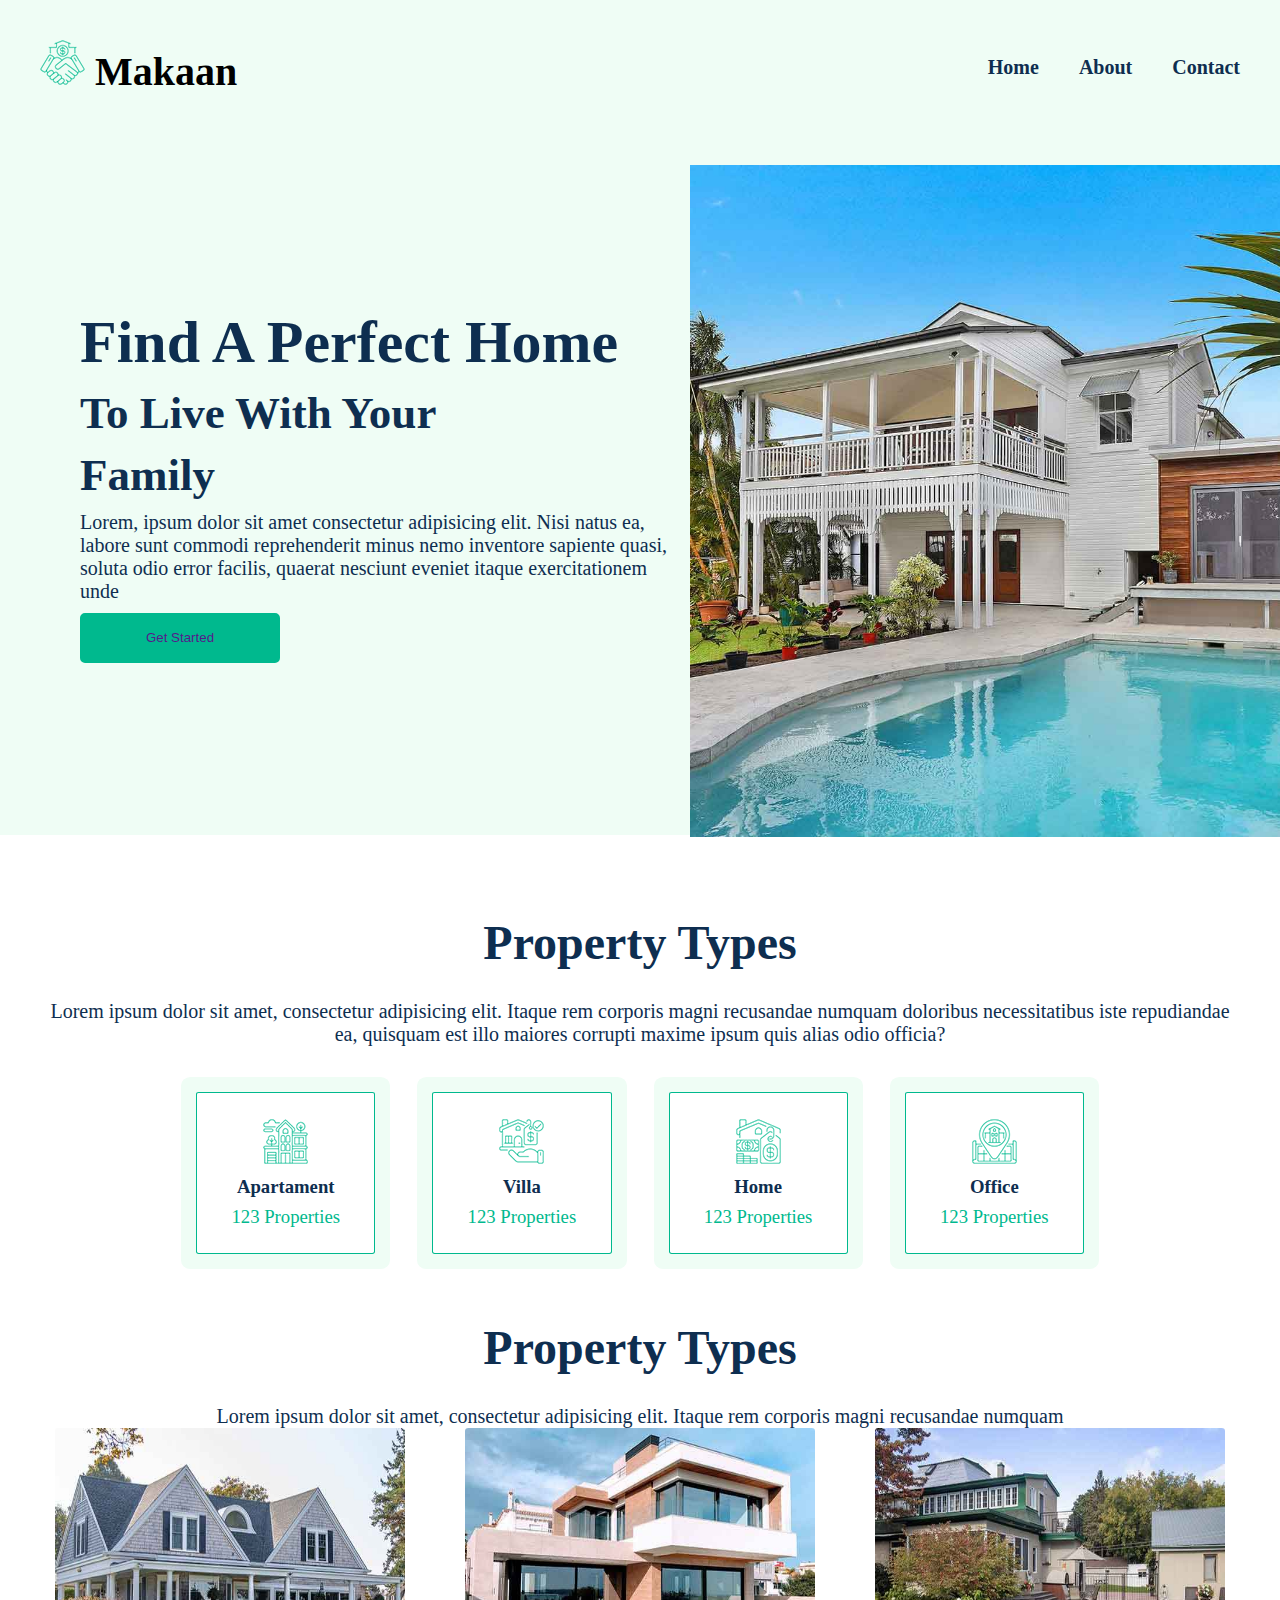
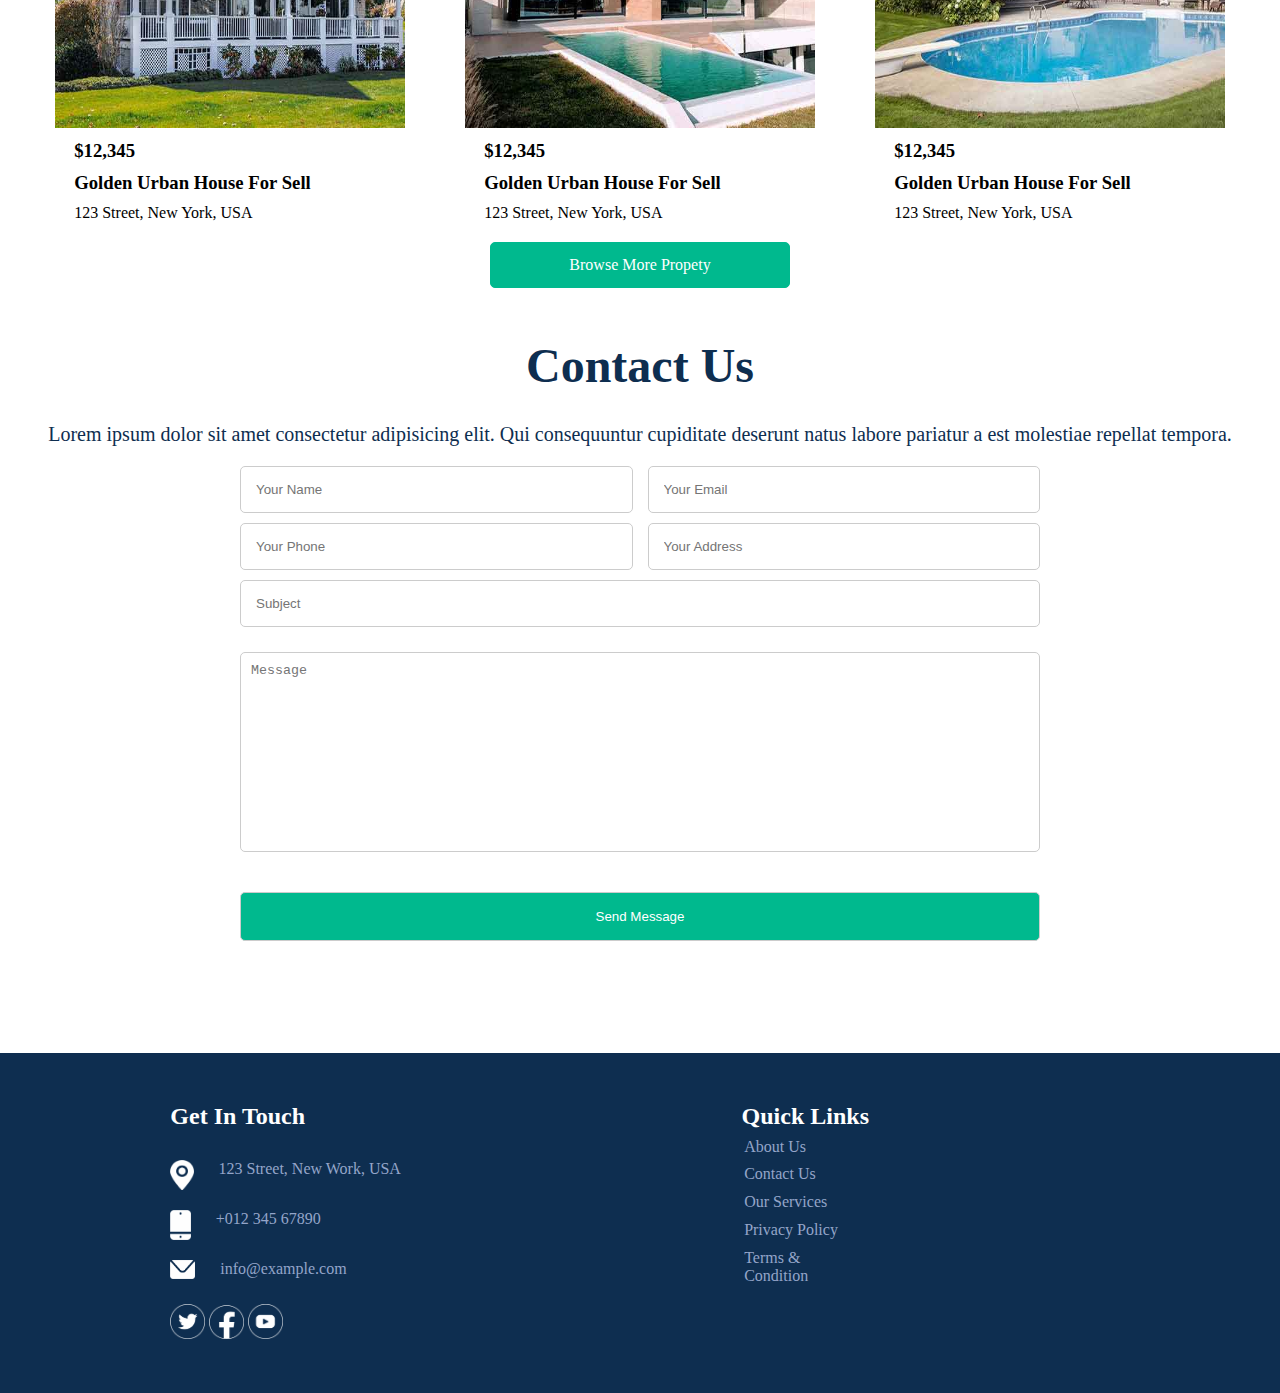
<file: index.html>
<!DOCTYPE html>
<html lang="en">

<head>
  <meta charset="UTF-8" />
  <meta http-equiv="X-UA-Compatible" content="IE=edge" />
  <meta name="viewport" content="width=device-width, initial-scale=1.0" />
  <title>Avaliação Imóveis</title>

  <link rel="stylesheet" href="./css/style.css" />
</head>

<body>
  <header class="header">
    <div class="logo">
      <img src="./img/icon-logo.png" alt="" srcset="" />
      <strong>Makaan</strong>
    </div>

    <nav>
      <a href="">Home</a>
      <a href="">About</a>
      <a href="">Contact</a>
    </nav>
  </header>

  <main class="main">
    <div class="main-titulo">
      <h1>Find A Perfect Home</h1>
      <h2>To Live With Your</h2>
      <h2>Family</h2>
      <p>
        Lorem, ipsum dolor sit amet consectetur adipisicing elit. Nisi natus
        ea, labore sunt commodi reprehenderit minus nemo inventore sapiente
        quasi, soluta odio error facilis, quaerat nesciunt eveniet itaque
        exercitationem unde
      </p>
      <button class="main-button1">
        <a href="">Get Started</a>
      </button>
    </div>

    <div class="main-img">
      <img src="./img/main-img.jpg" alt="" class="img-principal" />
    </div>
  </main>


  <section class="section-one">
    <div class="section-titulo">
      <h2>Property Types</h2>
      <p>Lorem ipsum dolor sit amet, consectetur adipisicing elit. Itaque rem corporis magni recusandae numquam
        doloribus necessitatibus iste repudiandae ea, quisquam est illo maiores corrupti maxime ipsum quis alias odio
        officia?</p>
    </div>
  </section>

  <section class="sec-one-card">
    <div class="card">
      <figure>
        <img src="./img/sec1-icon-apartment.png" alt="">
      </figure>
      <h3>Apartament</h3>
      <h3 class="card-subtitulo">123 Properties</h3>
    </div>

    <div class="card">
      <figure>
        <img src="./img/sec1-icon-villa.png" alt="">
      </figure>
      <h3>Villa</h3>
      <h3 class="card-subtitulo">123 Properties</h3>
    </div>

    <div class="card">
      <figure>
        <img src="./img/sec1-icon-house.png" alt="">
      </figure>
      <h3>Home</h3>
      <h3 class="card-subtitulo">123 Properties</h3>
    </div>

    <div class="card">
      <figure>
        <img src="./img/sec1-icon-housing.png" alt="">
      </figure>
      <h3>Office</h3>
      <h3 class="card-subtitulo">123 Properties</h3>
    </div>
  </section>

  <section class="section-two">
    <div class="section-titulo">
      <h2>Property Types</h2>
      <p>Lorem ipsum dolor sit amet, consectetur adipisicing elit. Itaque rem corporis magni recusandae numquam</p>
    </div>
  </section>

  <section class="sec-two-card">
    <div class="card-vendas">
      <figure>
        <img src="./img/sec2-house1.jpg" alt="">
      </figure>
      <div class="card-conteudo">
        <h3>$12,345</h3>
        <h3>Golden Urban House For Sell</h3>
        <h4>123 Street, New York, USA</h4>
      </div>
    </div>

    <div class="card-vendas">
      <figure>
        <img src="./img/sec2-house2.jpg" alt="">
      </figure>
      <div class="card-conteudo">
        <h3>$12,345</h3>
        <h3>Golden Urban House For Sell</h3>
        <h4>123 Street, New York, USA</h4>
      </div>
    </div>

    <div class="card-vendas">
      <figure>
        <img src="./img/sec2-house3.jpg" alt="">
      </figure>
      <div class="card-conteudo">
        <h3>$12,345</h3>
        <h3>Golden Urban House For Sell</h3>
        <h4>123 Street, New York, USA</h4>
      </div>
    </div>
  </section>

  <section class="sec-two-botao">
    <div class="sec-botao">
      <a href="">Browse More Propety</a>
    </div>
  </section>

  <section class="section-three">
    <div class="section-titulo">
      <h2>Contact Us</h2>
      <p>Lorem ipsum dolor sit amet consectetur adipisicing elit. Qui consequuntur cupiditate deserunt natus labore
        pariatur a est molestiae repellat tempora.</p>
    </div>
  </section>

  <section class="three">
    <form action="" method="post"></form>
    <div class="dados-pessoais">
      <div class="form-col1">
        <input type="text" name="nome" id="nome" placeholder="Your Name" />
        <input type="email" name="email" id="email" placeholder="Your Email" />
      </div>
      <div class="form-col2">
        <input type="tel" name="telefone" id="telefone" placeholder="Your Phone">
        <input type="text" name="endereco" id="endereco" placeholder="Your Address">
      </div>
      <div class="form-col3">
        <input type="text" name="assunto" id="assunto" placeholder="Subject">
        <textarea name="Mensagem" id="Mensagem" placeholder="Message"></textarea>
      </div>
    </div>

    <div class="form-botoes">
      <input type="submit" value="Send Message" />
    </div>

    </form>
  </section>

  <footer class="rodape">
    <div class="footer-get">
      <h2>Get In Touch</h2>
      <div class="footer-endereco">
        <ul>
          <li>
            <img src="./img/icon-location.png" alt="">
            123 Street, New Work, USA
          </li>
          <li>
            <img src="./img/icon-tel.png" alt="">
            +012 345 67890
          </li>
          <li>
            <img src="./img/icon-email.png" alt="">
            info@example.com
          </li>
        </ul>

        <div class="footer-social">
          <figure>
            <img src="./img/icon-twitter.png" alt="">
            <img src="./img/icon-face.png" alt="">
            <img src="./img/icon-youtube.png" alt="">
          </figure>
        </div>
      </div>
    </div>

    <div class="footer-links">
      <h2>Quick Links</h2>
      <p>About Us</p>
      <p>Contact Us</p>
      <p>Our Services</p>
      <p>Privacy Policy</p>
      <p>Terms & Condition</p>
    </div>

    <div class="footer-botao-flecha">
      <figure>
        <img src="./img/icon-arrow.png" alt="">
      </figure>
    </div>
  </footer>
</body>

</html>
</file>
<file: css/style.css>
:root {
  --primary: #00b98e;
  --secondary: #effdf5;
  --light: #effdf5;
  --dark: #0e2e50;
}


* {
  margin: 0;
  padding: 0;
  box-sizing: border-box;
  text-decoration: none;
  list-style: none;
}

.header {
  background-color: var(--secondary);
  display: flex;
  justify-content: space-between;
  align-items: center;
  padding: 40px;
  font-size: 40px;
}

.header nav {
  display: flex;
  gap: 40px;
}


.header nav a {
  color: var(--dark);
  font-weight: 600;
  font-size: 20px;
}

.main {
  display: flex;
  background-color: var(--light);
  width: 100%;
  padding: 30px;
  height: 700px;
}

.main-titulo {
  font-size: 30px;
  font-weight: bold;
  width: 50%;
  text-align: left;
  display: flex;
  flex-direction: column;
  justify-content: center;
  color: var(--dark);
  gap: 10px;
}

.main-titulo {
  width: 50%;
  margin-left: 50px;
}

.main-titulo p {
  font-size: 20px;
  font-weight: normal;
}

.main-button1 {
  display: flex;
  align-items: center;
  justify-content: center;
  border: 2px solid var(--primary);
  background-color: var(--primary);
  border-radius: 5px;
  color: var(--light);
  display: inline-block;
  text-decoration: none;
  width: 200px;
  height: 50px;
}

.main-img{
  position: relative;
}

.img-principal {
  height: 672px;
  width: 720px;
  position: absolute;
}

.section-one {
  padding: 30px 50px;
}

.section-titulo {
  font-size: 2rem;
  display: flex;
  flex-direction: column;
  gap: 30px;
  margin-top: 50px;
  text-align: center;
  color: var(--dark);
}

.section-titulo p {
  display: flex;
  justify-content: center;
  align-items: center;
  font-size: 20px;
  gap: 20px;
}

.section-one {
  display: flex;
  justify-content: center;
  align-items: center;
  flex-wrap: wrap;
  gap: 20px;
}

.sec-one-card {

  display: flex;
  justify-content: center;
  text-align: center;
  flex-wrap: wrap;
  color: var(--dark);
  gap: 25px;
}

.card {
  display: flex;
  flex-direction: column;
  align-items: center;
  justify-content: center;
  background: transparent;
  border: 1px double var(--primary);
  border-radius: 1.5%;
  margin: 1em;
  padding: 1em;
  width: 14%;
  height: 8%;
  gap: 8px;
  box-shadow: 0 0 0 15px var(--light);
  padding: 2%;
}

.card-subtitulo {
  color: var(--primary);
  font-weight: 400;
}

.section-two {
  display: flex;
  justify-content: center;
  align-items: center;
  flex-wrap: wrap;
  gap: 20px;
  background-color: var(--light-gray);
}

.sec-two-card {
  display: flex;
  justify-content: center;
  align-items: center;
  flex-wrap: wrap;
  gap: 60px;
  background-color: var(--light-gray);
}

.card-vendas {
  display: flex;
  flex-direction: column;
  justify-content: center;
  align-items: center;
  gap: 8px;
  background-color: white;
  border-radius: 1%;
  box-shadow: 3 3 0 0px white;
}

.sec-two-card h4 {
  color: var(--gray);
  font-weight: 400;
}

.card-vendas figure img {
  width: 350px;
  height: 300px;
  border-top-left-radius: 1%;
  border-top-right-radius: 1%;
}

.card-conteudo {
  display: flex;
  flex-direction: column;
  justify-content: flex-start;
  font-size: 1rem;
  margin-right: 75px;
  margin-bottom: 20px;
  gap: 10px;
}

.sec-two-botao {
  background-color: var(--light-gray);
}

.sec-botao {
  display: flex;
  justify-content: center;
}

.sec-botao a {
  text-decoration: none;
  border: var(--primary) solid 1px;
  background-color: var(--primary);
  border-radius: 5px;
  color: white;
  padding: 1%;
  width: 300px;
  text-align: center;
}


.rodape {
  display: flex;
  flex-direction: row;
  justify-content: space-around;
  background-color: var(--dark);
}

.footer-get {
  margin: 50px;
  display: flex;
  flex-direction: column;
  gap: 30px;
  color: white;
}

.footer-endereco ul li {
  list-style-type: none;
  display: flex;
  gap: 25px;
  color: rgb(148, 165, 201);
}

.footer-endereco ul {
  display: flex;
  flex-direction: column;
  gap: 20px;
}

.footer-endereco ul li img {
  max-width: 25px;
  max-height: 30px;
}

.footer-social figure img {
  width: 35px;
}

.footer-endereco {
  display: flex;
  flex-direction: column;
  gap: 25px;
}

.footer-links {
  color: rgb(148, 165, 201);
  margin: 50px;
  display: flex;
  flex-direction: column;
  gap: 2%;

}

.footer-links h2 {
  color: white;

}

.footer-links p {
  padding: 2%
}

.footer-botao-flecha {
  position: relative;
}

.footer-botao-flecha figure img {
  max-width: 50px;
  position: absolute;
  /* Define a imagem como uma posição absoluta */
  bottom: 50px;
  /* Define a distância do fundo do contêiner para 0 (ou seja, a parte inferior) */
  left: 130px;
}

.three {
  display: flex;
  justify-content: center;
  align-items: center;
  flex-wrap: wrap;
  gap: 20px;

}

.form {
  display: flex;
  justify-content: center;
  align-items: center;
  padding: 50px;
}


#Mensagem {
  border: 1px solid #ccc;
  border-radius: 5px;
  padding: 10px;
  width: 100%;
  height: 200px;
  resize: none
}

input {
  width: 100%;
  padding: 15px;
  margin-bottom: 10px;
  border: 1px solid #ccc;
  border-radius: 5px;
}

.three {
  display: flex;
  flex-direction: column;
  padding-bottom: 8%;
}

.form-botoes input[type="submit"] {
  background-color: var(--primary);
  color: white;
  padding: 2%;
  width: 800px;
  margin-top: 20px;
}

.form {
  display: flex;
  flex-direction: column;
  gap: 15px;
}

.form-col1 {
  display: flex;
  gap: 15px;
  width: 800px;
}

.form-col2 {
  display: flex;
  gap: 15px;
}

.form-col3 {
  display: flex;
  flex-direction: column;
  gap: 15px;
}
</file>
